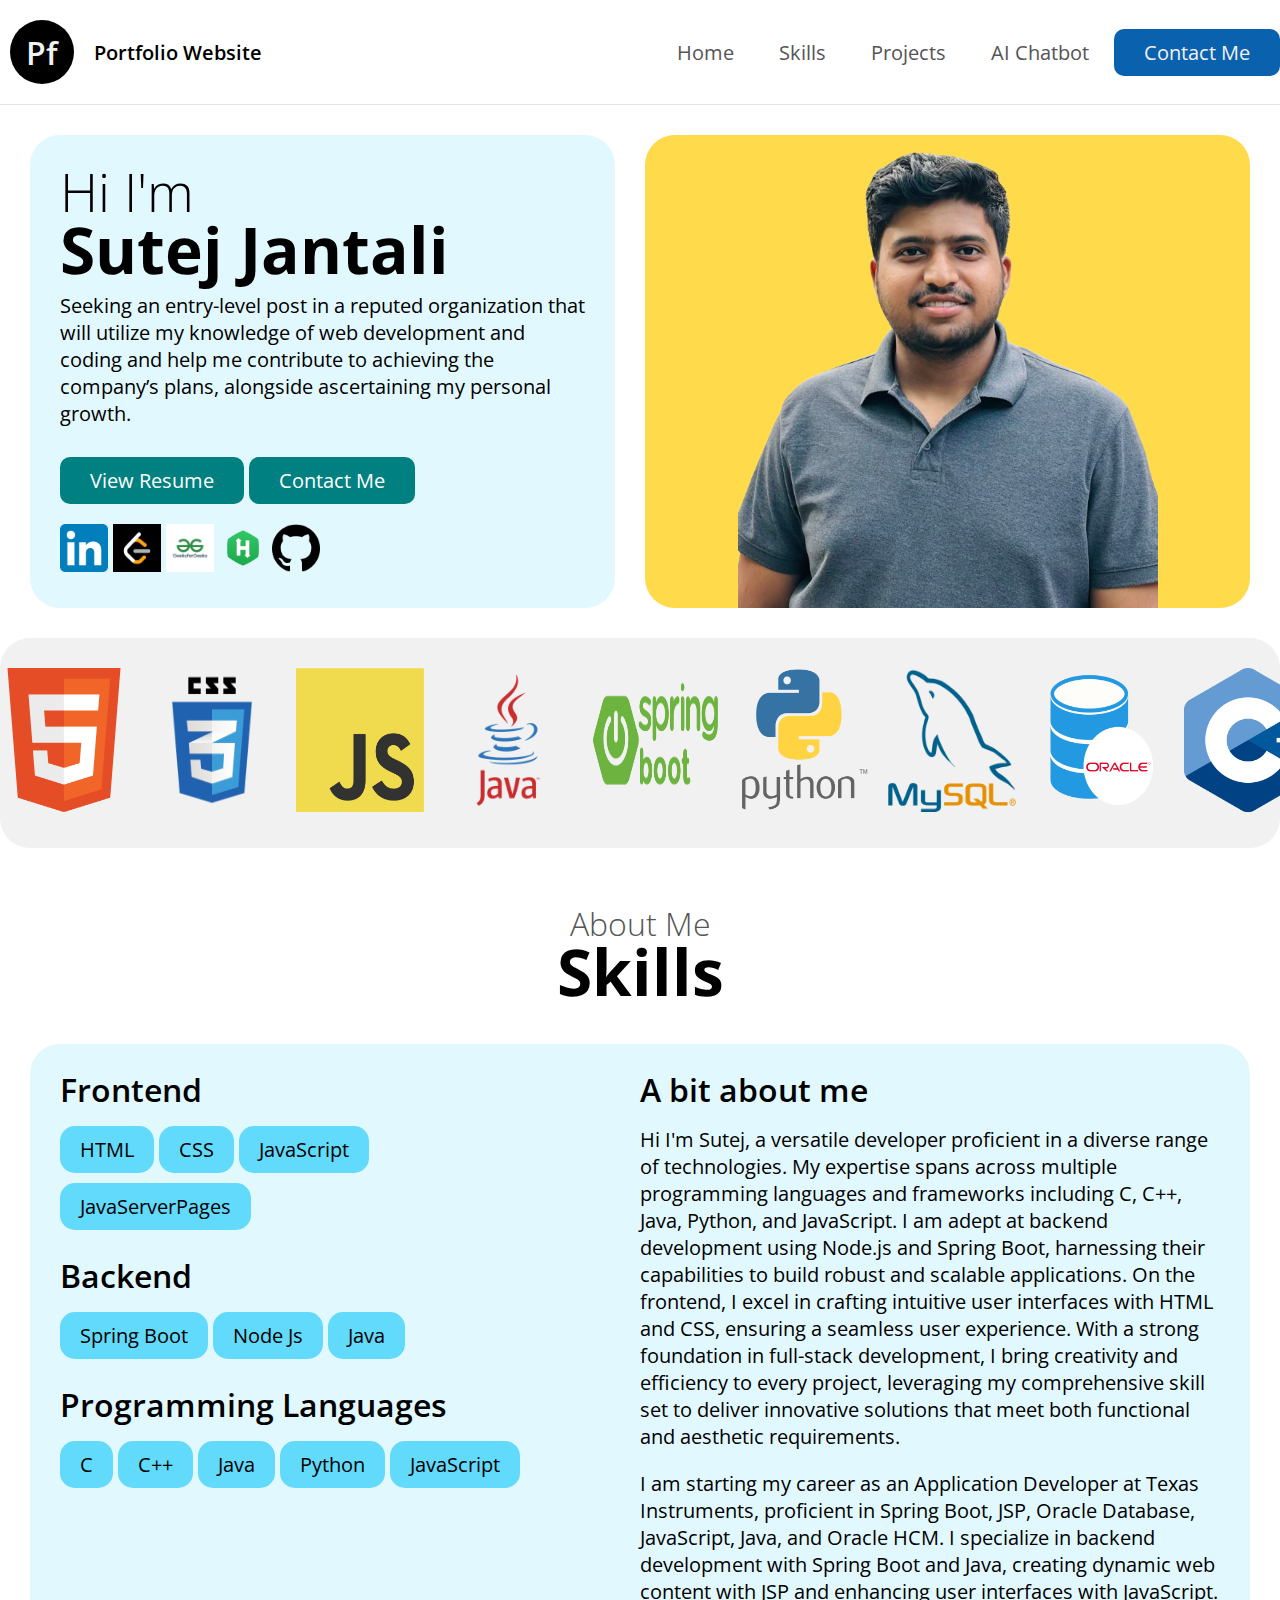
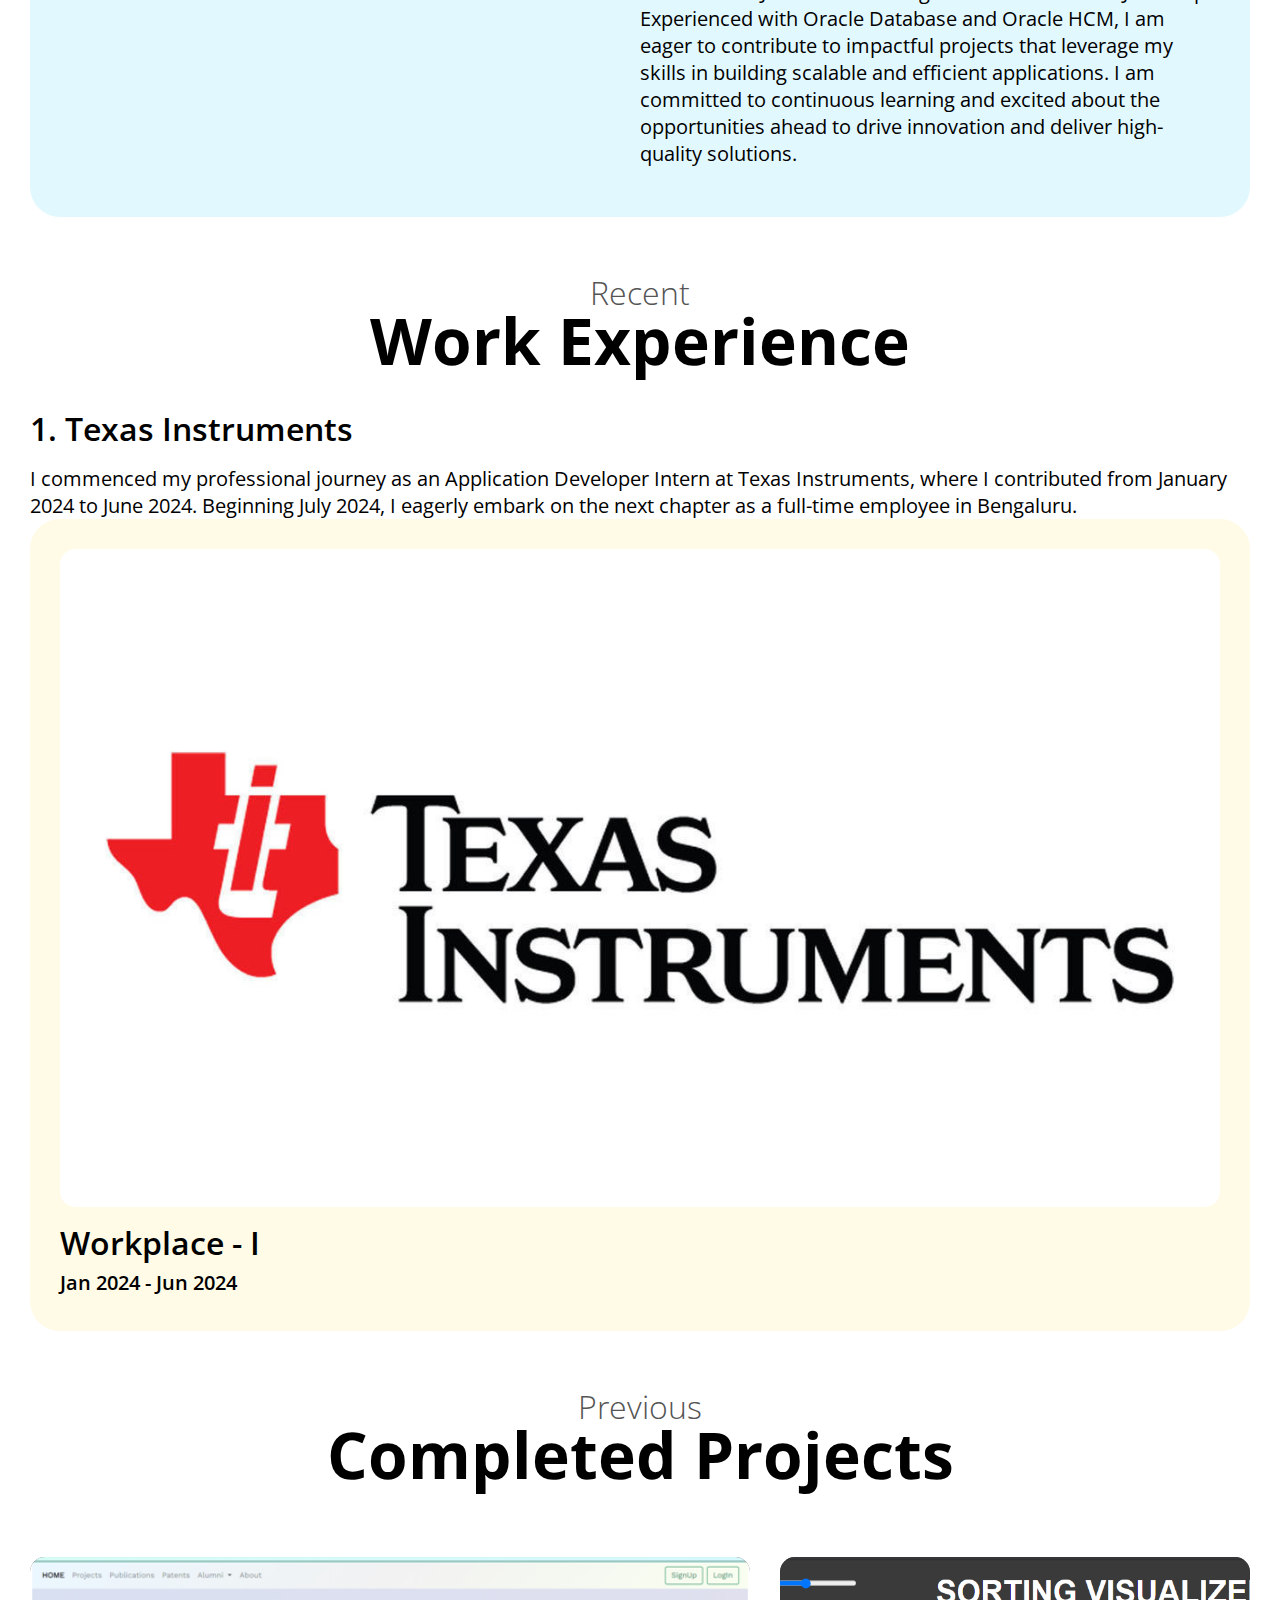
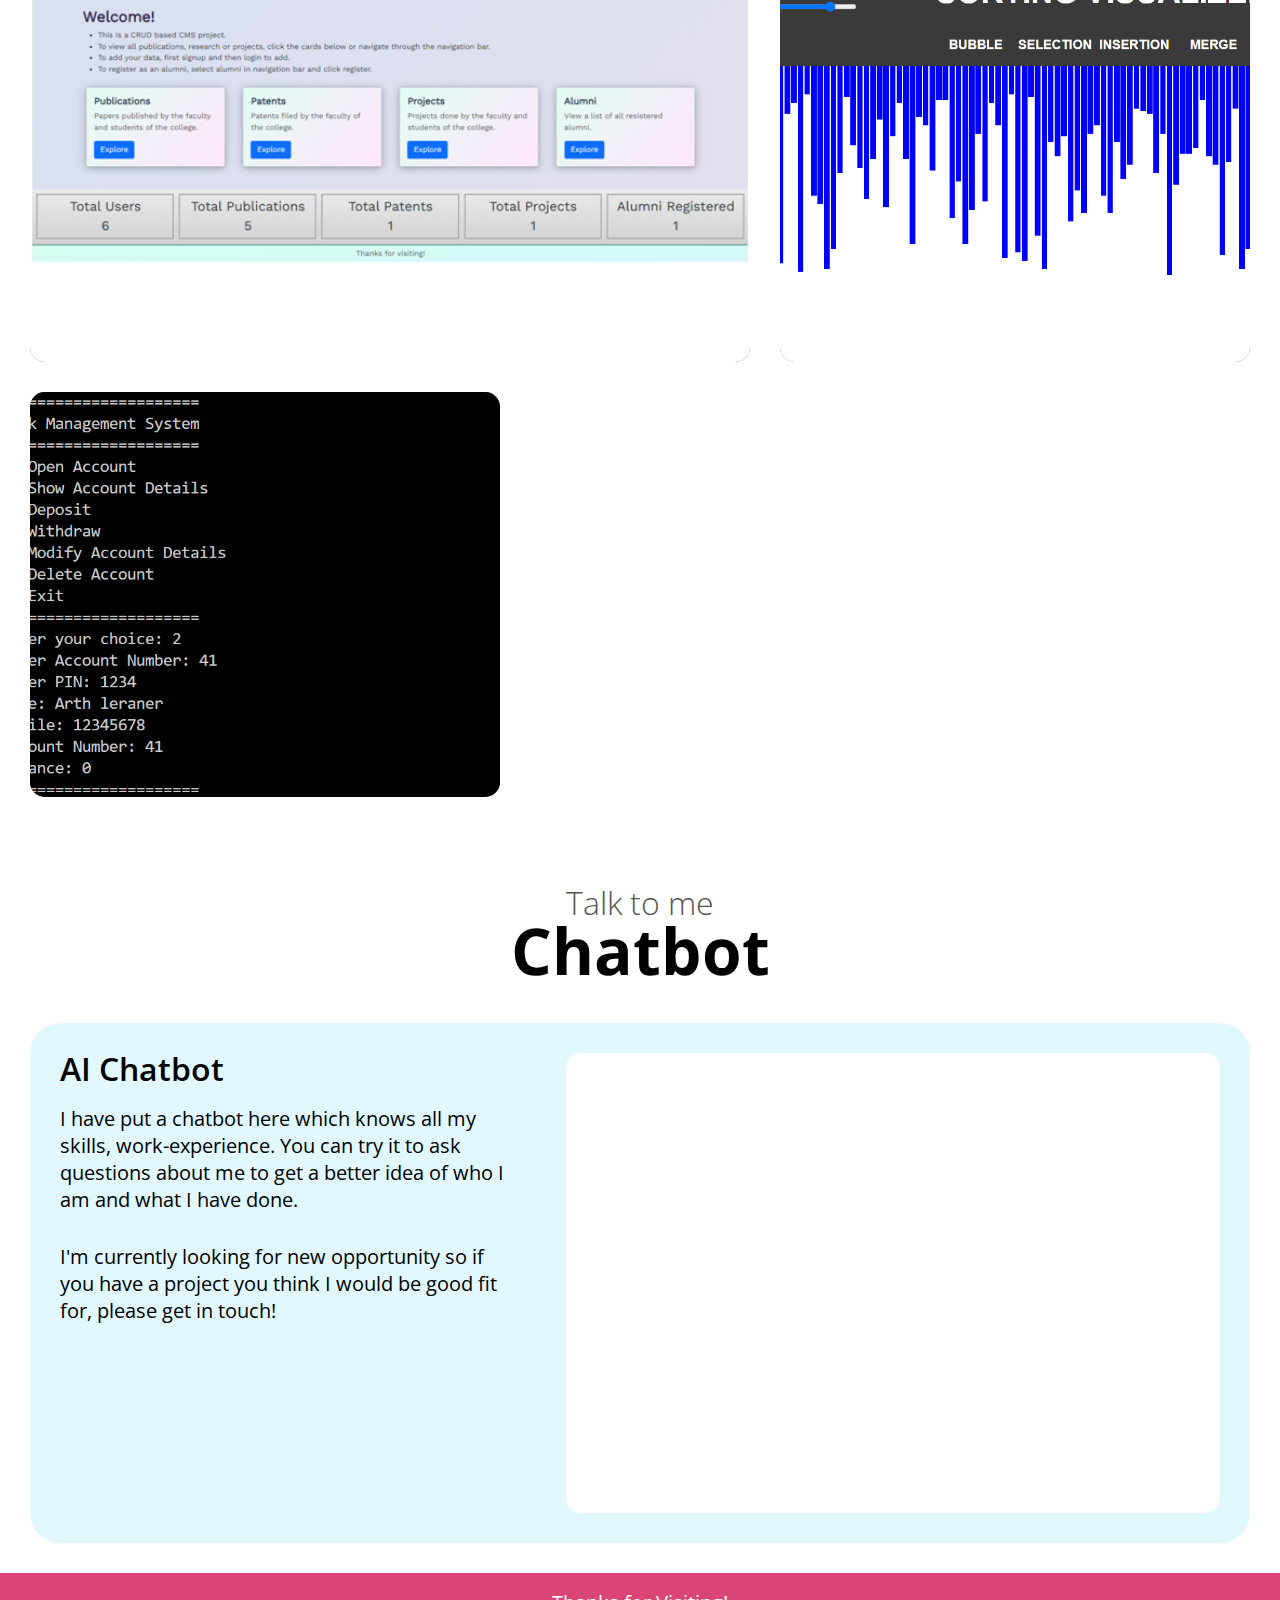
<file: index.html>
<!DOCTYPE html>
<html lang="en">
<head>
	<meta charset="UTF-8">
	<meta name="viewport" content="width=device-width, initial-scale=1.0">
	<title>Portfolio Web Design</title>
	<link rel="preconnect" href="https://fonts.googleapis.com">
	<link rel="preconnect" href="https://fonts.gstatic.com" crossorigin>
	<link href="https://fonts.googleapis.com/css2?family=Open+Sans:ital,wght@0,300..800;1,300..800&display=swap" rel="stylesheet">
	<link rel="stylesheet" href="./styles.css">
	<script src="./script.js"></script>
	<link rel="icon" type="image/jfif" href="./imgs/favicon.jfif">
</head>
<body>
	<header>
		<a href="#" class="logo-holder" onclick="location.reload()">
			<div class="logo">Pf</div>
			<div class="logo-text">Portfolio Website</div>
		</a>
		<nav>
			<ul id="menu">
				<li>
					<a href="#imhero">Home</a>
				</li>
				<li>
					<a href="#skills">Skills</a>
				</li>
				<li>
					<a href="#projects">Projects</a>
				</li>
				<li>
					<a href="#aichatbot">AI Chatbot</a>
				</li>
				<li>
					<a href="#Contactme" class="button" onclick="Contactme();">Contact Me</a>
				</li>
			</ul>
			<a href="#" class="mobile-toggle" onclick="toggleMobileMenu();">
				<svg class="w-6 h-6 text-gray-800 dark:text-white" aria-hidden="true" xmlns="http://www.w3.org/2000/svg" width="24" height="24" fill="none" viewBox="0 0 24 24">
					<path stroke="currentColor" stroke-linecap="round" stroke-width="2" d="M5 7h14M5 12h14M5 17h10"/>
				</svg>
			</a>
		</nav>
	</header>
	<main>
		<section id="imhero" class="hero container">
			<div class="hero-blue">
				<h1><small>Hi I'm</small>
				Sutej Jantali</h1>
				<p>
					Seeking an entry-level post in a reputed organization that will utilize my knowledge of web development and coding and help me contribute to achieving the company’s plans, alongside ascertaining my personal growth.
				</p>
				<div class="call-to-action">
					<a href="#" class="button black" onclick="resume();">
						View Resume
					</a>
					<a href="#" class="button white" onclick="Contactme();">
						Contact Me
					</a>
				</div>
				<div class="social-links">
					<a href="#">
						<img src="./imgs/LinkedIn.png" alt="LinkedIn" width="48" onclick="linkedin();"/>
					</a>
					<a href="#">
						<img src="./imgs/leetcode.png" alt="Leetcode" width="48" onclick="leetcode();"/>
					</a>
					<a href="#">
						<img src="./imgs/gfg.jfif" alt="GeeksForGeeks" width="48" onclick="geeksforgeeks();"/>
					</a>
					<a href="#">
						<img src= "./imgs/hackerrank.png" alt="HackerRank" width ="48" onclick="hackerrank();" />
					</a>
					<a href="#">
						<img src="./imgs/Github.png" alt="Github" width="48" onclick="github();"/>
					</a>
				</div>
			</div>
			<div class="hero-yellow">
				<img src="./imgs/dp-removebg.png" alt="Sutej Jantali" width="200%" />
			</div>
		</section>
		<section class="logos container">
			<div class="marquee">
				<div class="track">
					<img src="./imgs/html.png" alt="HTML" width="128"/>
					<img src="./imgs/css.png" alt="CSS" width="128"/>
					<img src="./imgs/JavaScript-logo.png" alt="JavaScript" width="128" />
					<img src="./imgs/java.jfif" alt="Java" width="128" />
					<img src="./imgs/spring.jpg" alt="Spring" width="128" />
					<img src="./imgs/Python-Symbol.png" alt="Python" width="128" />
					<img src="./imgs/MySQL-Logo.wine.png" alt="MySql" width="128" />
					<img src="./imgs/Oracle SQL.jpg" alt="OracleSql" width="128" />
					<img src="./imgs/c++.png" alt="Cpp" width="128" />
					<img src="./imgs/c.png" alt="C" width="128" />
					<img src="./imgs/JSP.png" alt="JavaServerPages" width="128" />
					<img src="./imgs/node-js.png" alt="NodeJS" width="128" />
					<img src="./imgs/html.png" alt="HTML" width="128"/>
					<img src="./imgs/css.png" alt="CSS" width="128"/>
					<img src="./imgs/JavaScript-logo.png" alt="JavaScript" width="128" />
					<img src="./imgs/java.jfif" alt="Java" width="128" />
					<img src="./imgs/spring.jpg" alt="Spring" width="128" />
					<img src="./imgs/Python-Symbol.png" alt="Python" width="128" />
					<img src="./imgs/MySQL-Logo.wine.png" alt="MySql" width="128" />
					<img src="./imgs/Oracle SQL.jpg" alt="OracleSql" width="128" />
					<img src="./imgs/c++.png" alt="Cpp" width="128" />
					<img src="./imgs/c.png" alt="C" width="128" />
					<img src="./imgs/JSP.png" alt="JavaServerPages" width="128" />
					<img src="./imgs/node-js.png" alt="NodeJS" width="128" />
				</div>
			</div>
		</section>
		<section id="skills" class="skills container">
			<h2>
				<small>About Me</small>
				Skills
			</h2>
			<div class="holder-blue">
				<div class="left-column">
					<h3>Frontend</h3>
					<ul>
						<li>HTML</li>
						<li>CSS</li>
						<li>JavaScript</li>
						<li>JavaServerPages</li>
					</ul>
					<h3>Backend</h3>
					<ul>
						<li>Spring Boot</li>
						<li>Node Js</li>
						<li>Java</li>
					</ul>
					<h3>Programming Languages</h3>
					<ul>
						<li>C</li>
						<li>C++</li>
						<li>Java</li>
						<li>Python</li>
						<li>JavaScript</li>
					</ul>
				</div>
				<div class="right-column">
					<h3>A bit about me</h3>
					<p>Hi I'm Sutej, a versatile developer proficient in a diverse range of technologies. 
						My expertise spans across multiple programming languages and frameworks including C, C++, Java, Python, and JavaScript. 
						I am adept at backend development using Node.js and Spring Boot, harnessing their capabilities to build robust and scalable applications. 
						On the frontend, I excel in crafting intuitive user interfaces with HTML and CSS, ensuring a seamless user experience. 
						With a strong foundation in full-stack development, I bring creativity and efficiency to every project, leveraging my comprehensive skill set to deliver innovative solutions that meet both functional and aesthetic requirements.
					</p>
					<p>
						I am starting my career as an Application Developer at Texas Instruments, proficient in Spring Boot, JSP, Oracle Database, JavaScript, Java, and Oracle HCM. I specialize in backend development with Spring Boot and Java, creating dynamic web content with JSP and enhancing user interfaces with JavaScript. Experienced with Oracle Database and Oracle HCM, I am eager to contribute to impactful projects that leverage my skills in building scalable and efficient applications. 
						I am committed to continuous learning and excited about the opportunities ahead to drive innovation and deliver high-quality solutions.
					</p>
				</div>
			</div>
		</section>
		<section class="work-experience container">
			<h2>
				<small>Recent</small>
				Work Experience
			</h2>
			<h3>1. Texas Instruments</h3>
			<p>
				I commenced my professional journey as an Application Developer Intern at Texas Instruments, 
				where I contributed from January 2024 to June 2024. 
				Beginning July 2024, I eagerly embark on the next chapter as a full-time employee in Bengaluru.
			</p>
			<div class="jobs">
				<article>
					<figure>
						<div>
							<img src="./imgs/ti.jpg" alt="Texas Instruments" width="100%" />
							<figcaption>
								Workplace - I
							</figcaption>
						</div>
					</figure>
					<h3>Workplace - I</h3>
					<div>Jan 2024 - Jun 2024</div>
				</article>
			</div>
		</section>
		<section id="projects" class="bento">
			<h2>
				<small>Previous</small>
				Completed Projects
			</h2>
			<div class="bento-grid">
				<div class="bento-item">
					<img src="./imgs/academic.png" alt="Academic Records Management System" width="100%" />
				</div>
				<div class="bento-item">
					<img src="./imgs/sorting.png" alt="Sorting Algorithm Visualizer" width="100%"/>
				</div>
				<div class="bento-item">
					<img src="./imgs/Bank.png" alt="Banking System" alt="Banking System" width="100%" />
				</div>
			</div>
		</section>
		<section class="chatbot container">
			<h2>
				<small>
					Talk to me
				</small>
				Chatbot
			</h2>
			<div class="chatbot-blue">
				<div class="chat-info">
					<h3>AI Chatbot</h3>
						<p>
							I have put a chatbot here 
							which knows all my skills, work-experience.
							You can try it to ask questions about me to get a better idea
							of who I am and what I have done.
						</p>
						<p>
							I'm currently looking for new opportunity
							so if you have a project you think I would be
							good fit for, please get in touch!
						</p>
				</div>
				<div id="aichatbot" class = "chat-box">	
					<iframe
					src= "https://www.chatbase.co/chatbot-iframe/1v0riK9De_302bfXNQQmZ"
					width="100%"
					style="height: 100%; min-height: 400px"
					frameborder="0">
					</iframe>
				</div>
		</section>
		<section class="Flexyfooter">
			<div class="footer">
				Thanks for Visiting!
			</div>
		</section>
	</main>
</body>
</html>
</file>
<file: styles.css>
*, *::before, *::after{
    box-sizing: border-box;
    margin: 0;
    padding: 0;
}

:root{
    --base: #555;
    --base-100: #f1f1f1;
    --base-400: #555;
    --base-800: #000;
    --yellow: #ffda4b;
    --yellow-100: #fffbe6;
    --yellow-400: #ffda4b;
    --yellow-800: #8b6f00;
    --blue: #0a61ae;
    --blue-100: #e2f8ff;
    --blue--400: #61dafb;
    --blue-800: #0a61ae;
}

body {
  font-family: "Open Sans", sans-serif;
  font-optical-sizing: auto;
  font-style: normal;
  font-size: 20px;
  padding-bottom: 1000px;
  height: 100vh;
}

a{
    text-decoration: none;
    color: var(--blue);
    &:hover{
        text-decoration: underline;
    }
}

header{
    padding-top: 10px;
    padding-bottom: 10px;
    display: flex;
    justify-content: space-between;
    max-width: 1440px;
    margin: auto;
    border-bottom: 1px solid rgba(0, 0, 0, 0.1);
    
    .logo-holder{
        display: flex;
        padding: 10px;
        align-items: center;
        font-weight: 600;
        color: var(--base-800);
        
        .logo{
            display: flex;
            align-items: center;
            justify-content: center;
            font-size: 32px;
            background-color: var(--base-800);
            color: var(--base-100);
            height: 64px;
            width: 64px;
            margin-right: 20px;
            border-radius: 50%;
        }
        .logo-text{
            flex: 1;
        }
    }

    nav{
        display: flex;
        align-items: center;
        ul{
            display: flex;
            list-style-type: none;
            gap: 5px;
            li{
                display: inline;
                a {
                    display: inline-block;
                    padding: 10px 20px;
                    color: var(--base);
                    &:hover{
                        background-color: var(--base-100);
                        border-radius: 10px;
                        text-decoration: none; /*no underlines*/
                    }
                }
            }
        }
        .mobile-toggle{
            display: none;
            color: var(--base-800);
            padding: 10px;
            @media (max-width: 768px){
                display: inline-block;
                position: absolute;
                top: 20px;
                right: 20px;
            }
        }
    }
    @media (max-width: 1024px) { /*For iPad and tablet devices*/
		flex-direction:column;
		align-items:center;
	}

    @media (max-width: 768px){ /*for Mobile Phones*/
        flex-direction: column;
        align-items: center;
        nav{
            margin-top: 10px;
            width: 100%;
            ul{
                display: none;
                flex-direction: column;
                text-align: center;
                width: 100%;
                a{
                    width: 100%;
                }
                &.active{
                    display: flex;
                }
            }
        }
    }
} 

.container{
    max-width: 1440px;
    margin: auto;
    gap: 30px;
    margin-top: 30px;
    margin-bottom: 30px;

    @media (max-width: 1440px){
        padding-left: 30px;
        padding-right: 30px;
    }
}

.button{
    display: inline-block;
    padding: 10px 30px;
    background-color: var(--blue);
    color: var(--base-100);
    border-radius: 10px;
    transition: ease 0.3s all;
    &:hover{
        text-decoration: none;
        background-color: var(--base-800);
    }
    &.white{
        background-color: teal;
        color: white;
        &:hover{
            color: black;
            background-color: palevioletred;
        }
    }
    &.black{
        background-color: teal;
        color: white;
        &:hover{
            color: black;
            background-color: palevioletred;
        }
    }
}

h1{
    font-size: 64px;
    line-height: 1;
    margin-bottom: 10px;
    small{
        display: block;
        font-weight: 100;
    }
    @media (max-width: 1024px)
    {
        font-size: 48px;
    }
}

.hero{
    display: flex;
    @media (max-width: 1024px)
    {
        flex-direction: column;
    }
    margin-top: 30px;
    .hero-blue{
        flex: 1;
        background-color: var(--blue-100);
        border-radius: 30px;
        padding: 30px;
        display: flex;
        flex-direction: column;
        justify-content: center;
        span{
            @media (max-width: 768px){
                display: none;
            }
        }
        .call-to-action{
            margin-top: 20px;
            margin-bottom: 10px;
            a{
                margin-top: 10px;
                margin-bottom: 10px;
            }
            .social-links{
                a{
                    &:hover{
                        text-decoration: none;
                    }
                }
            }
        }
    }   
    .hero-yellow{
        flex: 1;
        background-color: var(--yellow);
        border-radius: 30px;
        padding: 0px 40px;
        display: flex;
        justify-content: center;
        align-items: flex-end;
        img{
            margin-top: -60px;
            max-width: 420px;
            margin-bottom: 0px;
        }
        &:hover{
            background-color: peachpuff;
        }
    }
}


.logos {
	background-color: var(--base-100);
	border-radius: 30px;
	padding: 30px 0px;
}


.logos .marquee {
	width: 100vw;
	max-width: 100%;
	height: 150px;
	overflow: hidden;
	position: relative;
}

.logos .marquee .track {
	position: absolute;
	white-space: nowrap;
	will-change: transform;
	animation: marquee 30s linear infinite;
	display: flex;
	gap: 20px;
}

.logos .marquee:hover .track {
	animation-play-state: paused;
}

@keyframes marquee {
	0% {
		transform: translateX(0);
	}
	100% {
		transform: translateX(-50%);
	}
}

h2 {
	font-size:64px;
	line-height:1;
	margin-bottom:10px;
	text-align:center;
	color: var(--base-800);
	padding:30px;
	small {
		display:block;
		font-weight:100;
		font-size:0.5em;
		color:var(--base);
	}
	@media (max-width:1024px){
		font-size:48px;
	}
}

h3 {
	font-size:32px;
	font-weight:600;
	line-height:1;
	margin-bottom:20px;
	color: var(--base-800);
}

.skills {
	.holder-blue {
		background-color: var(--blue-100);
		border-radius:30px;
		padding:30px;
		display:flex;
		@media(max-width:1024px){
			flex-direction:column;
		}
		.left-column {
			flex:1;
			ul {
				list-style-type: none;
				gap:10px;
				margin-right:100px;
				margin-bottom:20px;
				li {
					display:inline-block;
					background-color: var(--blue--400);
					padding:10px 20px;
					border-radius:15px;
					margin-bottom:10px;
				}
			}
		}
		.right-column {
			flex:1;
			p {
				margin-bottom:20px;
			}
		}
	}
}

.work-experience{
    .jobs{
        display: flex;
        gap: 30px;
        @media (max-width: 1024px) {
            flex-direction: column;
        }
        article{
            background-color: var(--yellow-100);
            padding: 30px;
            border-radius: 30px;
            flex: 1;
        }
        h3{
            margin-top: 20px;
            margin-bottom: 10px;
        }
        div{
            font-weight: 600;
            margin-bottom: 5px;
            color: var(--base-800);
        }
        p{
            margin-bottom: 10px;
        }
        figure{
            width: 100%;
            padding-top: 56.25%;
            overflow: hidden;
            position: relative;
            border-radius: 15px;
            img{
                position: absolute;
                top: 0;
                left: 0;
                height: 100%;
                object-fit: cover;
                transition: ease 0.3s all;
            }
            figcaption{
                position: absolute;
                bottom: 0;
                left: 0;
                right: 0;
                background-color: rgba(0, 0, 0, 0.5);
                color: var(--base-100);
                text-align: center;
                padding: 10px;
                opacity: 0;
                visibility: hidden;
                transition: ease 0.3s all;
            }
            &:hover{
                figcaption{
                    opacity: 1;
                    visibility: visible;
                }
                img{
                    transform: scale(1.2);
                }
            }
        }
    }
}

.bento{
    .bento-grid{
        display: grid;
        padding: 30px;
        grid-gap: 30px;
        grid-template-columns: repeat(5, 1fr);
        grid-template-rows: repeat(0, 1fr);
        height: 900px;
        @media (max-width: 1024px) {
            grid-template-rows: repeat(6, 1fr);
        }
        @media (max-width:768px) {
            display: flex;
            flex-direction: column;
            gap: 30px;
            
        }
        .bento-item{
            padding: 30px;
            background-color: var(--base);
            border-radius: 15px;
            position: relative;
            overflow: hidden;
            img{
                position: absolute;
                top: 0;
                left: 0;
                height: 100%;
                object-fit: cover;
                transition: ease 0.3s all;
            }
            &:hover{
                img{
                    transform: scale(1.2);
                }
            }
            @media (max-width: 768px) {
                height: 240px;
            }
            &:nth-child(1){
                grid-column: span 3;
                grid-row: span 2;
                @media (max-width: 1024px) {
                    grid-column: span 2;
                    grid-row: span 2;
                }
            }
            &:nth-child(2){
                grid-column: span 2;
                grid-row: span 2;
                @media (max-width: 1024px) {
                    grid-column: span 3;
                    grid-row: span 2;
                }
            }
            &:nth-child(3){
                grid-column: span 2;
                grid-row: span 2;
                @media (max-width: 1024px) {
                    grid-column: span 3;
                    grid-row: span 2;
                }
            }
            /*&:nth-child(4){
                grid-column: span 1;
                grid-row: span 1;
                @media (max-width: 1024px) {
                    grid-column: span 2;
                    grid-row: span 4;
                }
            }
            &:nth-child(5){
                grid-column: span 2;
                grid-row: span 1;
                @media (max-width: 1024px) {
                    grid-column: span 3;
                    grid-row: span 2;
                }
            }
            &:nth-child(6){
                grid-column: span 5;
                grid-row: span 3;@media (max-width: 1024px) {
                    grid-column: span 5;
                    grid-row: span 2;
                }
            }*/
        }
    }
  }
  


.chatbot {
	.chatbot-blue {
		background-color: var(--blue-100);
		border-radius:30px;
		padding:30px;
		gap:30px;
		display:flex;
		@media (max-width:1024px){
			flex-direction:column;
		}
		p {
			margin-bottom:30px;
		}
		.chat-info {
			flex:3;
			padding-right:30px;
		}
		.chat-box {
			flex:4;
			background:white;
			border-radius:15px;
			padding:30px;
			display:flex;
			flex-direction:column;
			.scroll-area {
				max-height:300px;
				height: 300px;
				overflow-y:scroll;
				ul {
					display:flex;
					flex-direction:column;
					justify-content:flex-end;
					gap:15px;
					li {
						display:flex;
						align-items:center;
						gap:15px;

						&:nth-child(even){
							text-align:right;
							justify-content:flex-end;
							flex-direction:row-reverse;
							span {
								background-color: var(--yellow);
							}
						}

						span {
							background-color: pink;
							width:64px;
							height:64px;
							border-radius:50%;
							display:inline-flex;
							align-items:center;
							justify-content:center;
							@media(max-width:768px){
								width:48px;
								height:48px;
							}
						}
						div {
							flex:1;
						}
					}
				}
			}

			.chat-message {
				display:flex;
				margin-top:15px;
				gap:15px;
				input {
					border-radius:10px;
					flex:1;
					padding:15px;
					border:1px solid transparent;
					background-color: var(--base-100);
					&:hover {
						outline:none;
						background-color:white;
						border:1px solid var(--base-100);
					}
					&:focus {
						outline:none;
						background-color:white;
						border:1px solid var(--base-100);
					}
				}
				button {
					border:none;
					cursor:pointer;
				}
			}
		}
	}
}

.footer {
    display: flex;
    justify-content: center;
    right: 0;
    bottom: 0;
    left: 0;
    padding: 1rem;
    background-color: #d94575;
    text-align: center;
    color: #fff;
}
</file>
